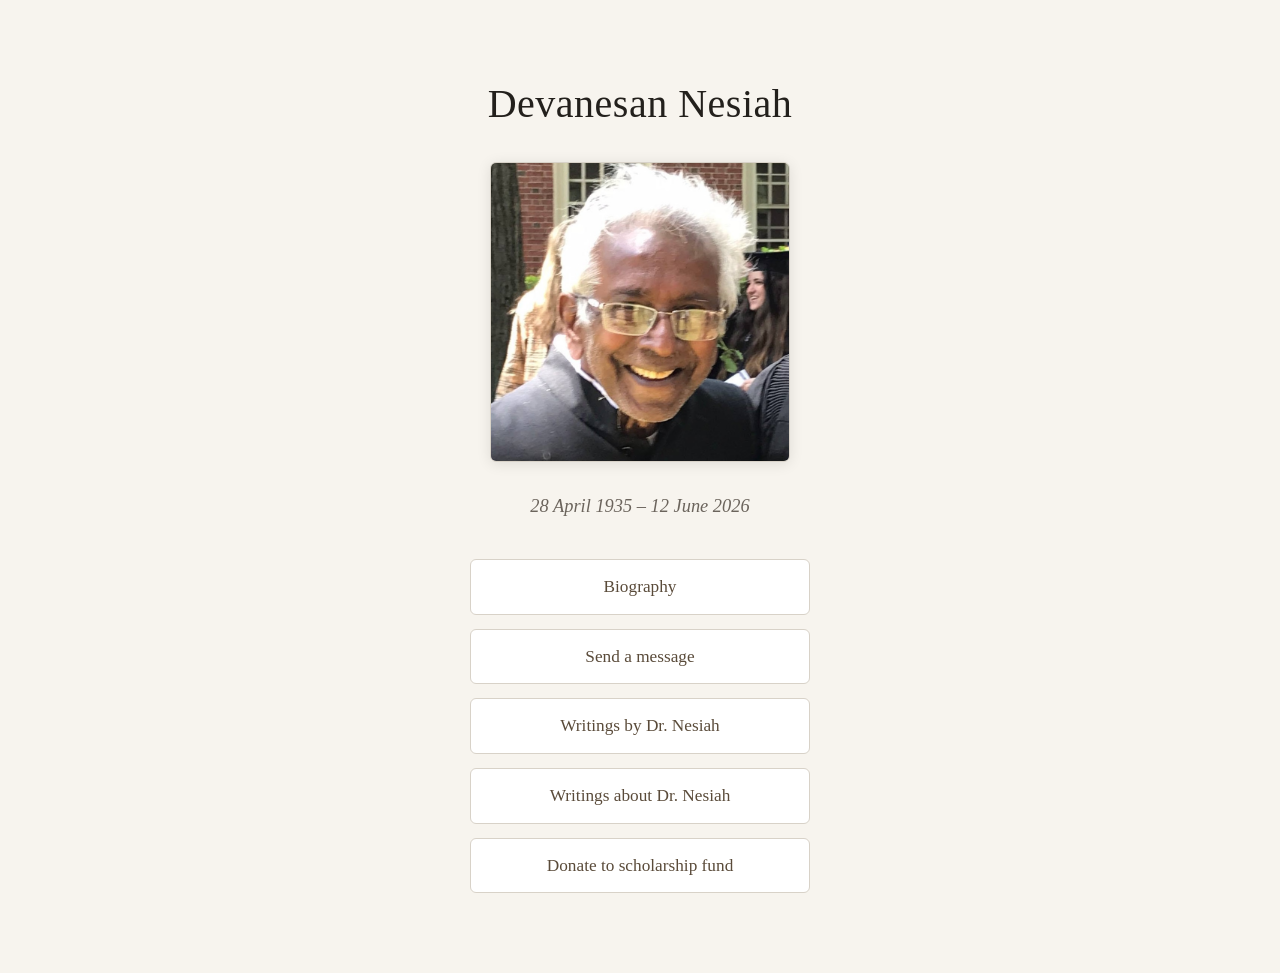
<file: index.html>
<!DOCTYPE html>
<html lang="en"><head>
<meta charset="utf-8"><meta name="viewport" content="width=device-width, initial-scale=1">
<title>Devanesan Nesiah</title>
<link rel="stylesheet" href="css/style.css">
</head><body>
<main class="wrap">

<section class="landing">
  <h1 class="name">Devanesan Nesiah</h1>
  <img class="portrait" src="img/landing.jpg" alt="Devanesan Nesiah">
  <p class="dates">28 April 1935 – 12 June 2026</p>
  <nav class="links">
    <a href="biography.html">Biography</a>
    <a href="send-a-message.html">Send a message</a>
    <a href="writings-by.html">Writings by Dr. Nesiah</a>
    <a href="writings-about.html">Writings about Dr. Nesiah</a>
    <a href="https://gofund.me/a83281072">Donate to scholarship fund</a>
  </nav>
</section>

</main>
</body></html>
</file>
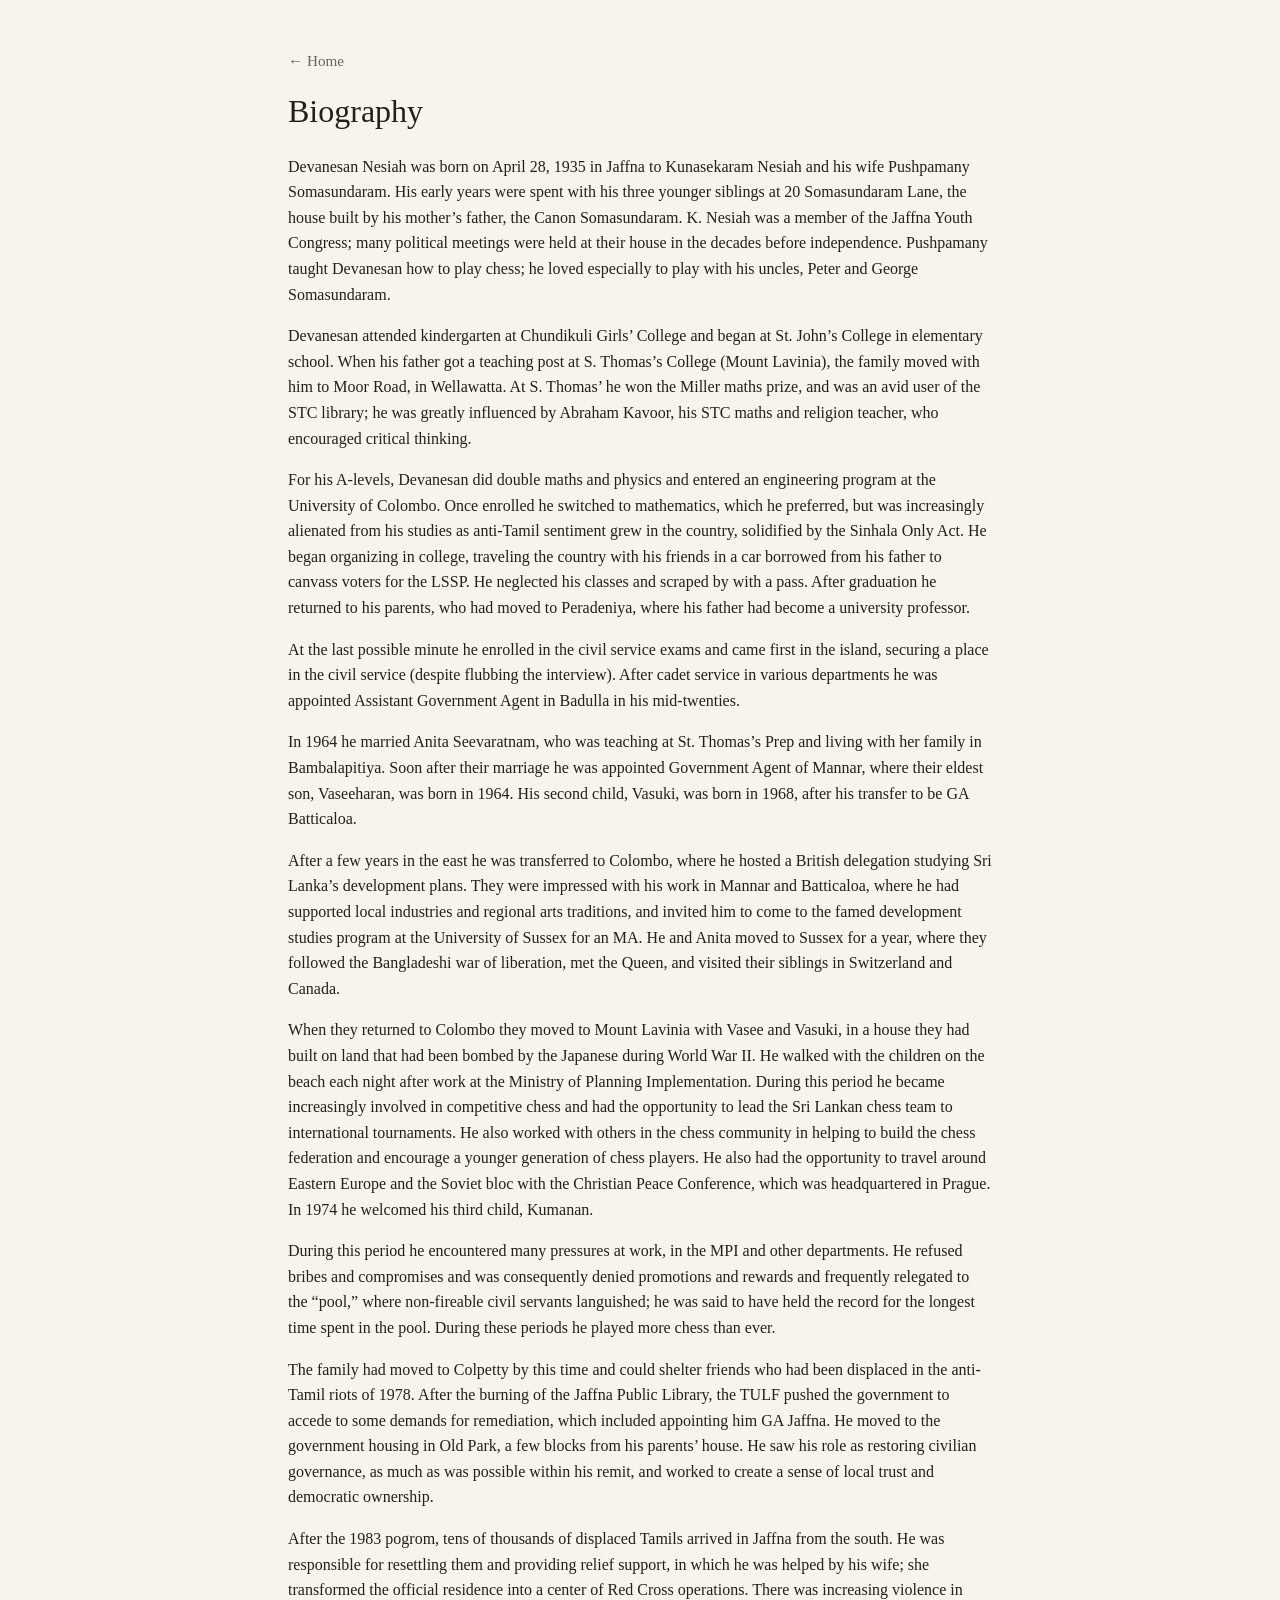
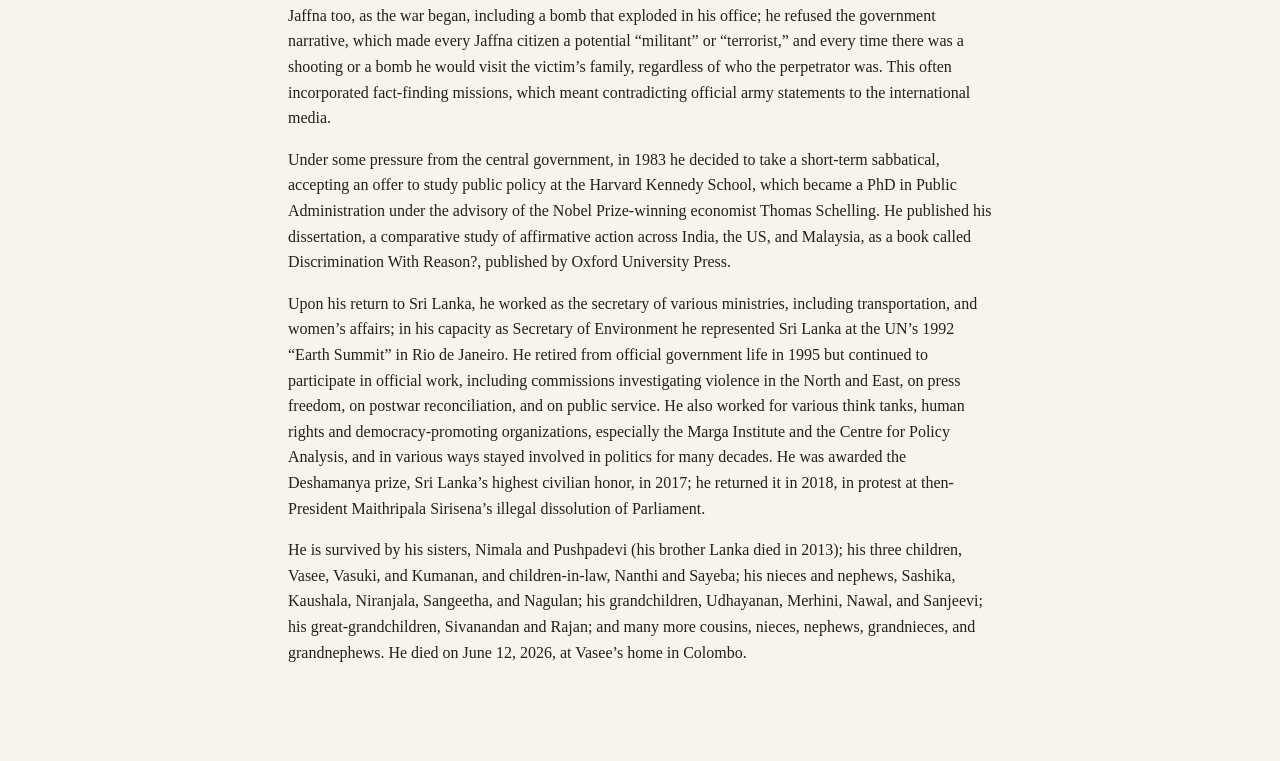
<file: biography.html>
<!DOCTYPE html>
<html lang="en"><head>
<meta charset="utf-8"><meta name="viewport" content="width=device-width, initial-scale=1">
<title>Biography — Devanesan Nesiah</title>
<link rel="stylesheet" href="css/style.css">
</head><body>
<main class="wrap">

<a class="back" href="index.html">&larr; Home</a>
<h1>Biography</h1>
<div class="prose">
  <p>Devanesan Nesiah was born on April 28, 1935 in Jaffna to Kunasekaram Nesiah and his wife Pushpamany Somasundaram. His early years were spent with his three younger siblings at 20 Somasundaram Lane, the house built by his mother’s father, the Canon Somasundaram. K. Nesiah was a member of the Jaffna Youth Congress; many political meetings were held at their house in the decades before independence. Pushpamany taught Devanesan how to play chess; he loved especially to play with his uncles, Peter and George Somasundaram.</p>
  <p>Devanesan attended kindergarten at Chundikuli Girls’ College and began at St. John’s College in elementary school. When his father got a teaching post at S. Thomas’s College (Mount Lavinia), the family moved with him to Moor Road, in Wellawatta. At S. Thomas’ he won the Miller maths prize, and was an avid user of the STC library; he was greatly influenced by Abraham Kavoor, his STC maths and religion teacher, who encouraged critical thinking.</p>
  <p>For his A-levels, Devanesan did double maths and physics and entered an engineering program at the University of Colombo. Once enrolled he switched to mathematics, which he preferred, but was increasingly alienated from his studies as anti-Tamil sentiment grew in the country, solidified by the Sinhala Only Act. He began organizing in college, traveling the country with his friends in a car borrowed from his father to canvass voters for the LSSP. He neglected his classes and scraped by with a pass. After graduation he returned to his parents, who had moved to Peradeniya, where his father had become a university professor.</p>
  <p>At the last possible minute he enrolled in the civil service exams and came first in the island, securing a place in the civil service (despite flubbing the interview). After cadet service in various departments he was appointed Assistant Government Agent in Badulla in his mid-twenties.</p>
  <p>In 1964 he married Anita Seevaratnam, who was teaching at St. Thomas’s Prep and living with her family in Bambalapitiya. Soon after their marriage he was appointed Government Agent of Mannar, where their eldest son, Vaseeharan, was born in 1964. His second child, Vasuki, was born in 1968, after his transfer to be GA Batticaloa.</p>
  <p>After a few years in the east he was transferred to Colombo, where he hosted a British delegation studying Sri Lanka’s development plans. They were impressed with his work in Mannar and Batticaloa, where he had supported local industries and regional arts traditions, and invited him to come to the famed development studies program at the University of Sussex for an MA. He and Anita moved to Sussex for a year, where they followed the Bangladeshi war of liberation, met the Queen, and visited their siblings in Switzerland and Canada.</p>
  <p>When they returned to Colombo they moved to Mount Lavinia with Vasee and Vasuki, in a house they had built on land that had been bombed by the Japanese during World War II. He walked with the children on the beach each night after work at the Ministry of Planning Implementation. During this period he became increasingly involved in competitive chess and had the opportunity to lead the Sri Lankan chess team to international tournaments. He also worked with others in the chess community in helping to build the chess federation and encourage a younger generation of chess players. He also had the opportunity to travel around Eastern Europe and the Soviet bloc with the Christian Peace Conference, which was headquartered in Prague. In 1974 he welcomed his third child, Kumanan.</p>
  <p>During this period he encountered many pressures at work, in the MPI and other departments. He refused bribes and compromises and was consequently denied promotions and rewards and frequently relegated to the “pool,” where non-fireable civil servants languished; he was said to have held the record for the longest time spent in the pool. During these periods he played more chess than ever.</p>
  <p>The family had moved to Colpetty by this time and could shelter friends who had been displaced in the anti-Tamil riots of 1978. After the burning of the Jaffna Public Library, the TULF pushed the government to accede to some demands for remediation, which included appointing him GA Jaffna. He moved to the government housing in Old Park, a few blocks from his parents’ house. He saw his role as restoring civilian governance, as much as was possible within his remit, and worked to create a sense of local trust and democratic ownership.</p>
  <p>After the 1983 pogrom, tens of thousands of displaced Tamils arrived in Jaffna from the south. He was responsible for resettling them and providing relief support, in which he was helped by his wife; she transformed the official residence into a center of Red Cross operations. There was increasing violence in Jaffna too, as the war began, including a bomb that exploded in his office; he refused the government narrative, which made every Jaffna citizen a potential “militant” or “terrorist,” and every time there was a shooting or a bomb he would visit the victim’s family, regardless of who the perpetrator was. This often incorporated fact-finding missions, which meant contradicting official army statements to the international media.</p>
  <p>Under some pressure from the central government, in 1983 he decided to take a short-term sabbatical, accepting an offer to study public policy at the Harvard Kennedy School, which became a PhD in Public Administration under the advisory of the Nobel Prize-winning economist Thomas Schelling. He published his dissertation, a comparative study of affirmative action across India, the US, and Malaysia, as a book called Discrimination With Reason?, published by Oxford University Press.</p>
  <p>Upon his return to Sri Lanka, he worked as the secretary of various ministries, including transportation, and women’s affairs; in his capacity as Secretary of Environment he represented Sri Lanka at the UN’s 1992 “Earth Summit” in Rio de Janeiro. He retired from official government life in 1995 but continued to participate in official work, including commissions investigating violence in the North and East, on press freedom, on postwar reconciliation, and on public service. He also worked for various think tanks, human rights and democracy-promoting organizations, especially the Marga Institute and the Centre for Policy Analysis, and in various ways stayed involved in politics for many decades. He was awarded the Deshamanya prize, Sri Lanka’s highest civilian honor, in 2017; he returned it in 2018, in protest at then-President Maithripala Sirisena’s illegal dissolution of Parliament.</p>
  <p>He is survived by his sisters, Nimala and Pushpadevi (his brother Lanka died in 2013); his three children, Vasee, Vasuki, and Kumanan, and children-in-law, Nanthi and Sayeba; his nieces and nephews, Sashika, Kaushala, Niranjala, Sangeetha, and Nagulan; his grandchildren, Udhayanan, Merhini, Nawal, and Sanjeevi; his great-grandchildren, Sivanandan and Rajan; and many more cousins, nieces, nephews, grandnieces, and grandnephews. He died on June 12, 2026, at Vasee’s home in Colombo.</p>
</div>

</main>
</body></html>
</file>
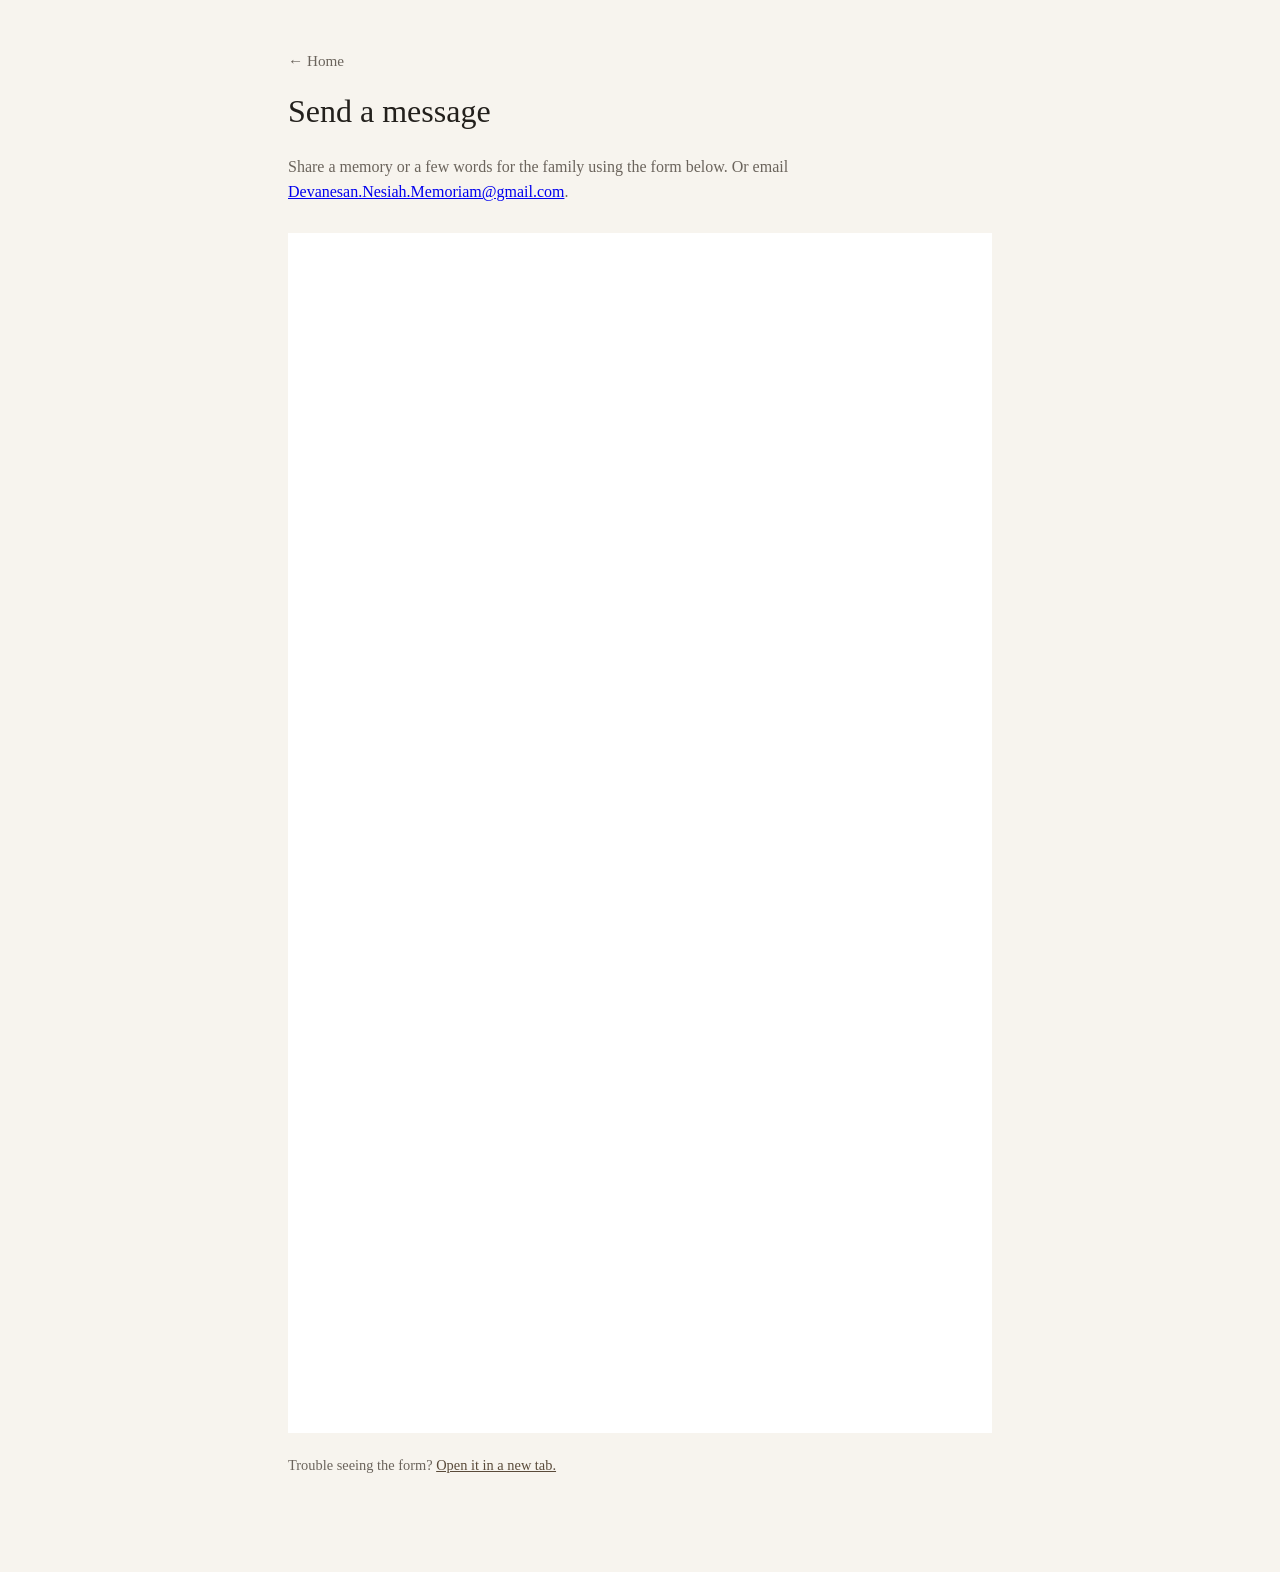
<file: send-a-message.html>
<!DOCTYPE html>
<html lang="en"><head>
<meta charset="utf-8"><meta name="viewport" content="width=device-width, initial-scale=1">
<title>Send a message — Devanesan Nesiah</title>
<link rel="stylesheet" href="css/style.css">
</head><body>
<main class="wrap">

<a class="back" href="index.html">&larr; Home</a>
<h1>Send a message</h1>
<p class="lede">Share a memory or a few words for the family using the form below.
Or email <a href="mailto:Devanesan.Nesiah.Memoriam@gmail.com">Devanesan.Nesiah.Memoriam@gmail.com</a>.</p>
<iframe class="gform" src="https://docs.google.com/forms/d/e/1FAIpQLSfhM4ndewJVduwkMGODq9aMe7LD4Hb-UPKYTlF3kF-4Ue-qRA/viewform?embedded=true" frameborder="0" marginheight="0" marginwidth="0">Loading…</iframe>
<p class="formfallback">Trouble seeing the form? <a href="https://docs.google.com/forms/d/e/1FAIpQLSfhM4ndewJVduwkMGODq9aMe7LD4Hb-UPKYTlF3kF-4Ue-qRA/viewform" target="_blank" rel="noopener">Open it in a new tab.</a></p>

</main>
</body></html>
</file>
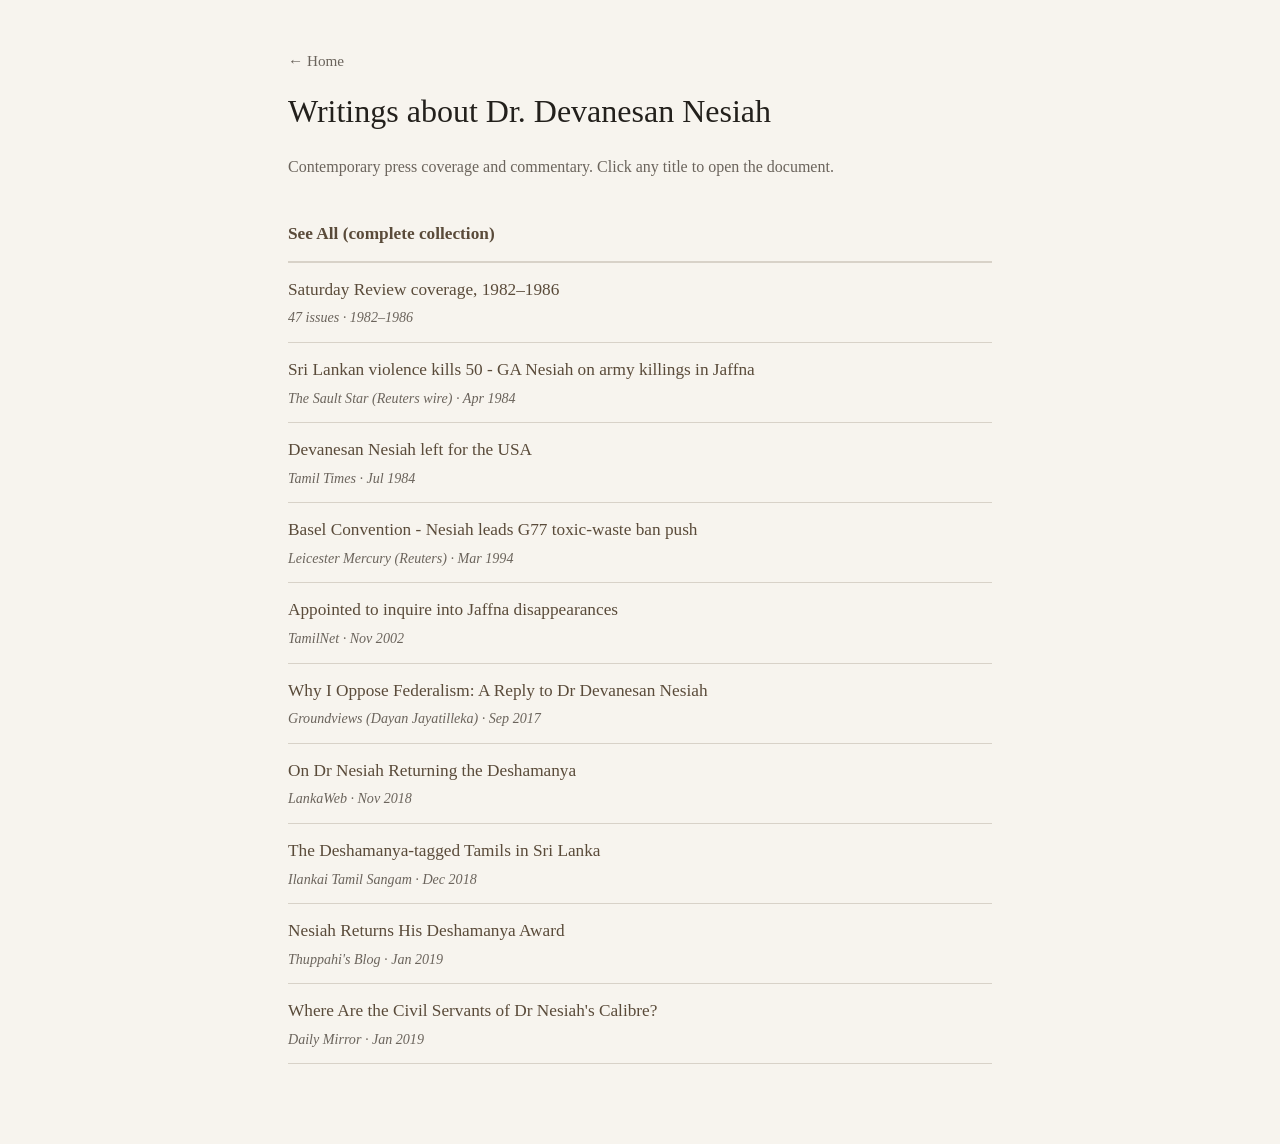
<file: writings-about.html>
<!DOCTYPE html>
<html lang="en"><head>
<meta charset="utf-8"><meta name="viewport" content="width=device-width, initial-scale=1">
<title>Writings about Devanesan Nesiah</title>
<link rel="stylesheet" href="css/style.css">
</head><body>
<main class="wrap">

<a class="back" href="index.html">&larr; Home</a>
<h1>Writings about Dr. Devanesan Nesiah</h1>
<p class="lede">Contemporary press coverage and commentary. Click any title to open the document.</p>
<ul class="toc">
<li class="see-all"><a href="https://drive.google.com/file/d/1KClyHffXgWIZadqbV-NItuYl-95Ct_j9/view" target="_blank" rel="noopener">See All (complete collection)</a></li>
<li><a href="https://drive.google.com/file/d/12SB2xP770H4Egaw3J0D3uXSdEtAA3A5k/view" target="_blank" rel="noopener">Saturday Review coverage, 1982–1986</a><span class="sub">47 issues · 1982–1986</span></li>
<li><a href="pdfs/about/1984.04-sri-lankan-violence-kills-50-ga-nesiah-on-army-killings-in-jaffna.pdf" target="_blank" rel="noopener">Sri Lankan violence kills 50 - GA Nesiah on army killings in Jaffna</a><span class="sub">The Sault Star (Reuters wire) · Apr 1984</span></li>
<li><a href="pdfs/about/1984.07-devanesan-nesiah-left-for-the-usa.pdf" target="_blank" rel="noopener">Devanesan Nesiah left for the USA</a><span class="sub">Tamil Times · Jul 1984</span></li>
<li><a href="pdfs/about/1994.03-basel-convention-nesiah-leads-g77-toxic-waste-ban-push.pdf" target="_blank" rel="noopener">Basel Convention - Nesiah leads G77 toxic-waste ban push</a><span class="sub">Leicester Mercury (Reuters) · Mar 1994</span></li>
<li><a href="pdfs/about/2002.11-appointed-to-inquire-into-jaffna-disappearances.pdf" target="_blank" rel="noopener">Appointed to inquire into Jaffna disappearances</a><span class="sub">TamilNet · Nov 2002</span></li>
<li><a href="pdfs/about/2017.09-why-i-oppose-federalism-a-reply-to-dr-devanesan-nesiah.pdf" target="_blank" rel="noopener">Why I Oppose Federalism: A Reply to Dr Devanesan Nesiah</a><span class="sub">Groundviews (Dayan Jayatilleka) · Sep 2017</span></li>
<li><a href="pdfs/about/2018.11-on-dr-nesiah-returning-the-deshamanya.pdf" target="_blank" rel="noopener">On Dr Nesiah Returning the Deshamanya</a><span class="sub">LankaWeb · Nov 2018</span></li>
<li><a href="pdfs/about/2018.12-the-deshamanya-tagged-tamils-in-sri-lanka.pdf" target="_blank" rel="noopener">The Deshamanya-tagged Tamils in Sri Lanka</a><span class="sub">Ilankai Tamil Sangam · Dec 2018</span></li>
<li><a href="pdfs/about/2019.01-nesiah-returns-his-deshamanya-award.pdf" target="_blank" rel="noopener">Nesiah Returns His Deshamanya Award</a><span class="sub">Thuppahi's Blog · Jan 2019</span></li>
<li><a href="pdfs/about/2019.01-where-are-the-civil-servants-of-dr-nesiah-s-calibre.pdf" target="_blank" rel="noopener">Where Are the Civil Servants of Dr Nesiah's Calibre?</a><span class="sub">Daily Mirror · Jan 2019</span></li>
</ul>

</main>
</body></html>
</file>
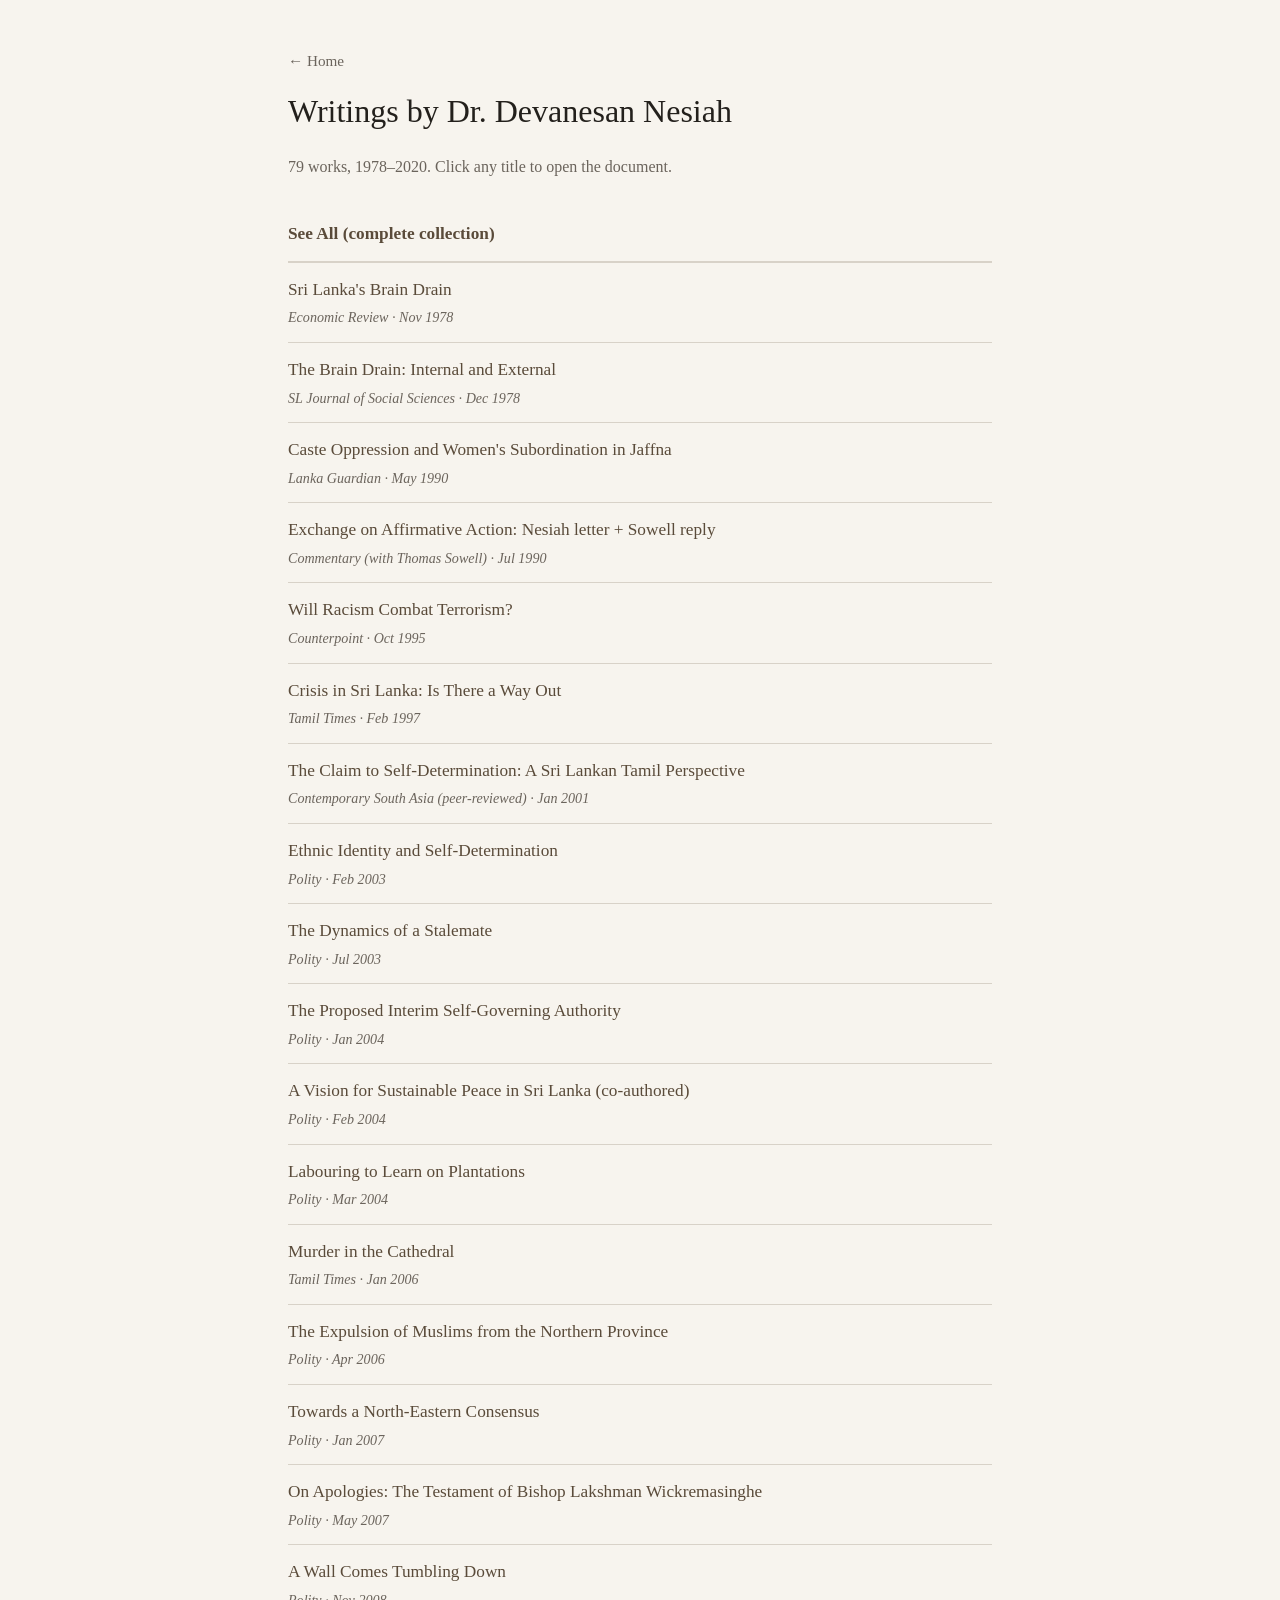
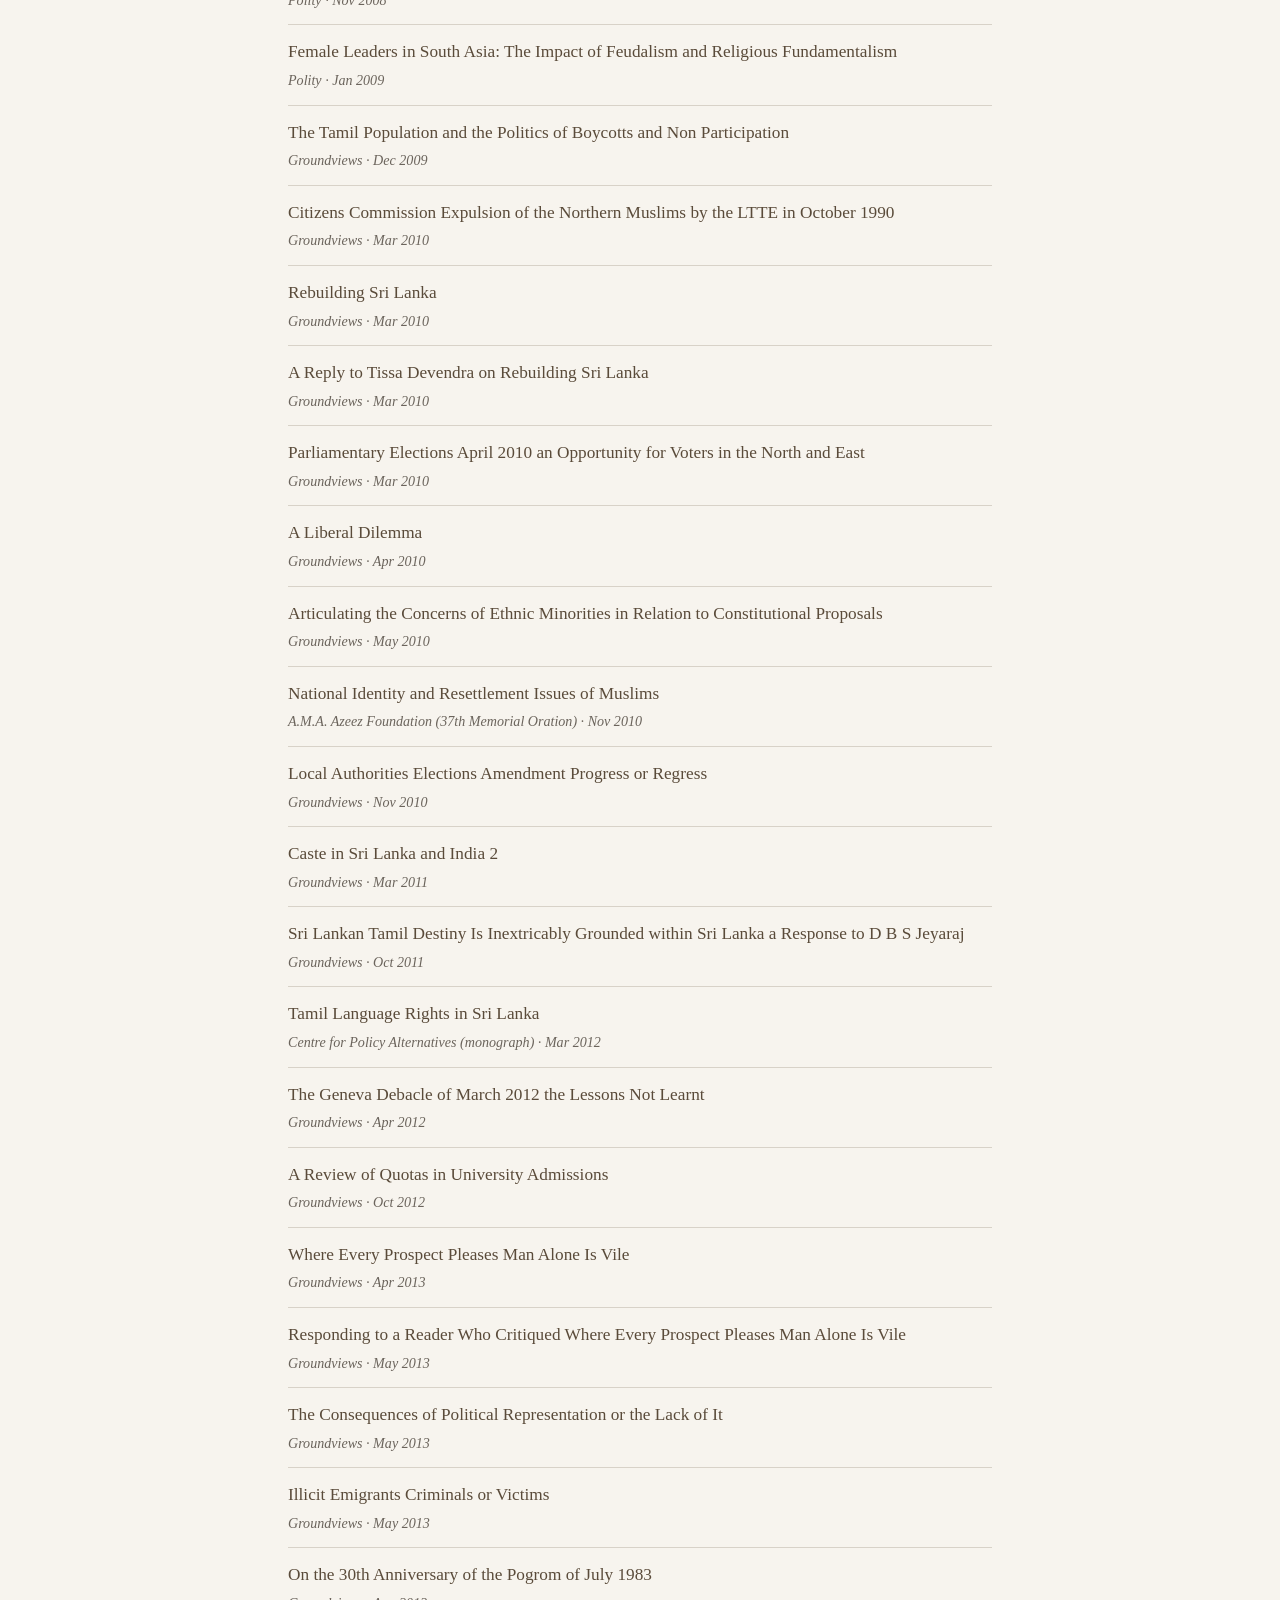
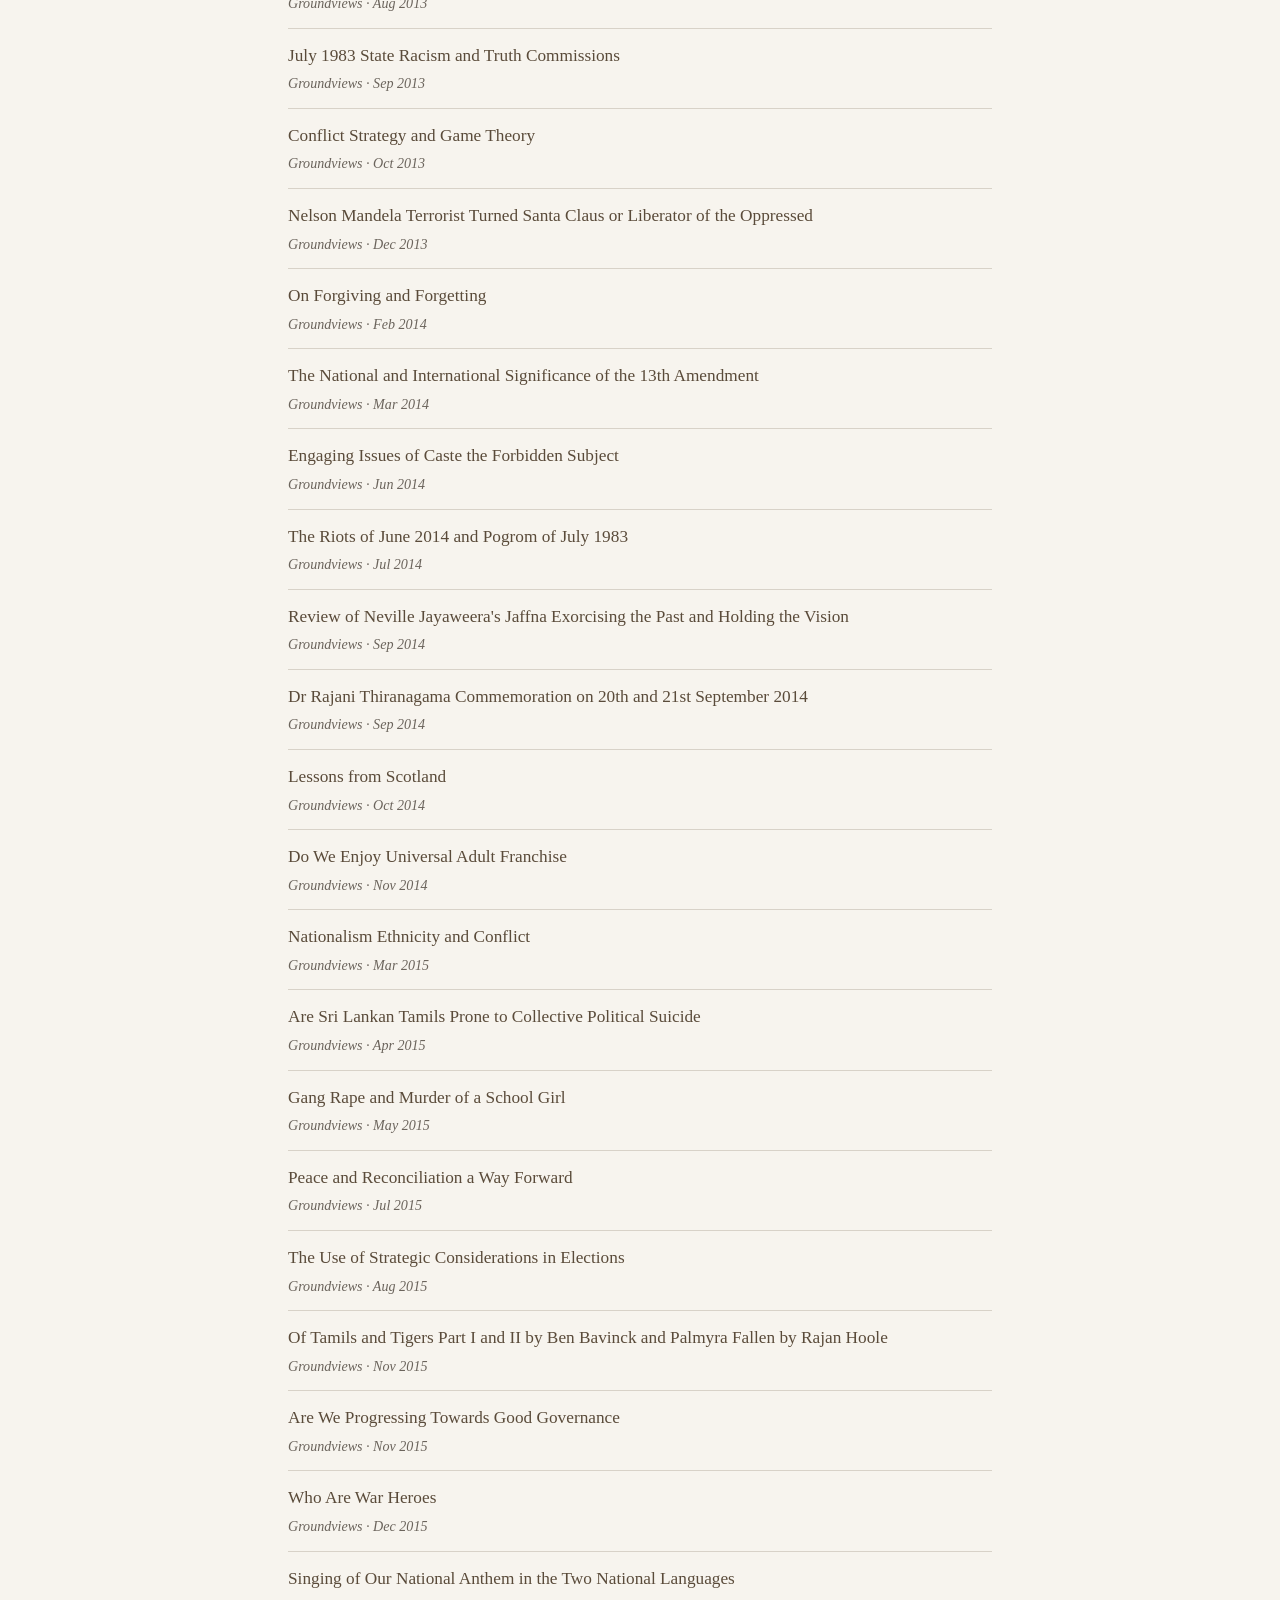
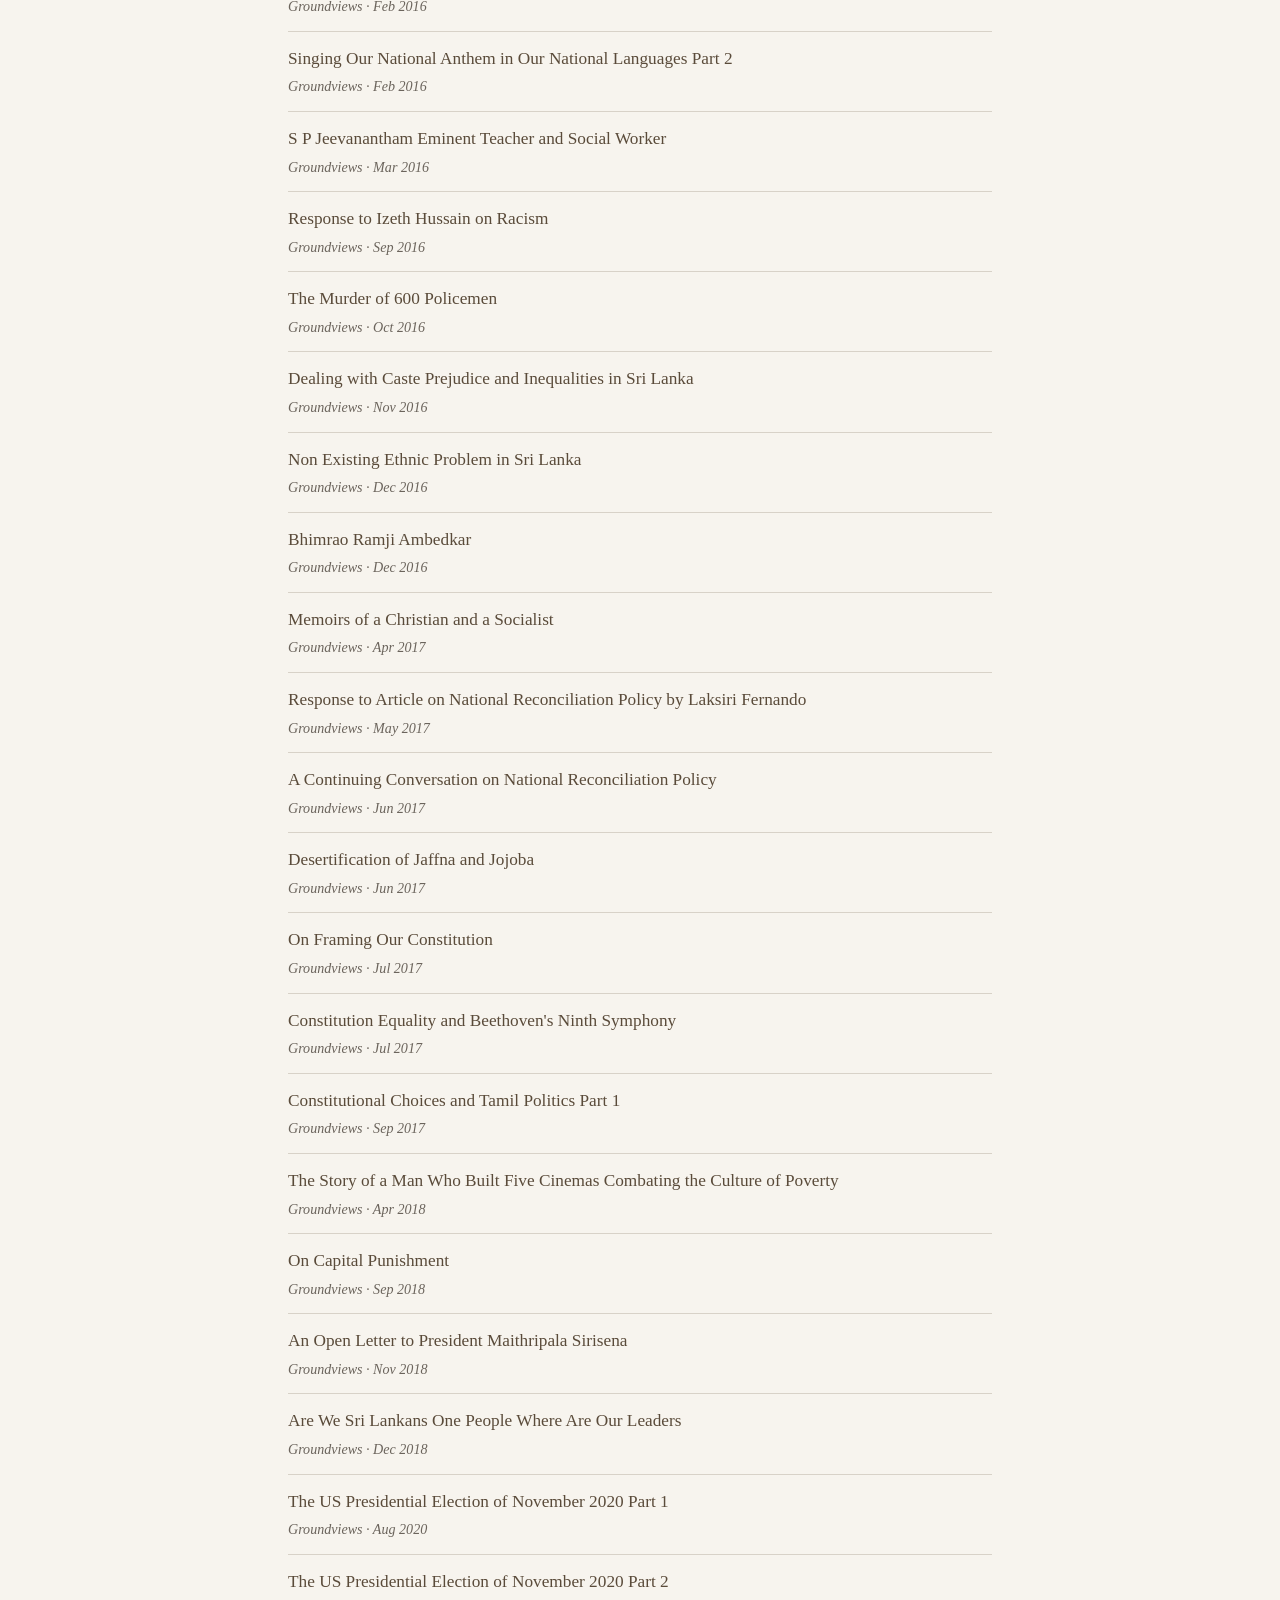
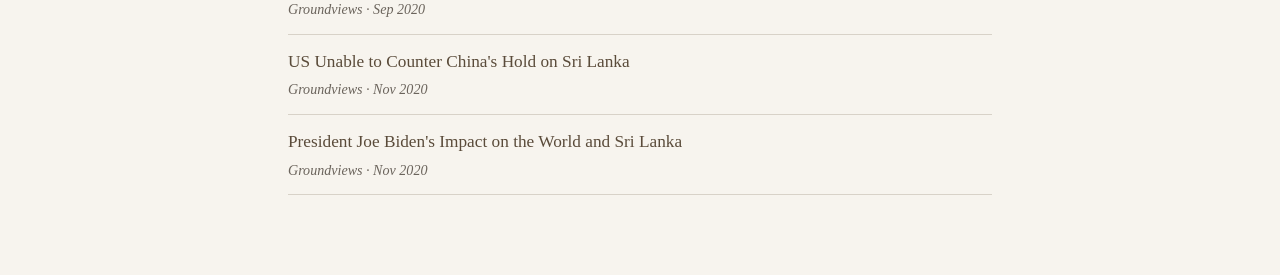
<file: writings-by.html>
<!DOCTYPE html>
<html lang="en"><head>
<meta charset="utf-8"><meta name="viewport" content="width=device-width, initial-scale=1">
<title>Writings by Devanesan Nesiah</title>
<link rel="stylesheet" href="css/style.css">
</head><body>
<main class="wrap">

<a class="back" href="index.html">&larr; Home</a>
<h1>Writings by Dr. Devanesan Nesiah</h1>
<p class="lede">79 works, 1978–2020. Click any title to open the document.</p>
<ul class="toc">
<li class="see-all"><a href="https://drive.google.com/file/d/1sbEz5NzYx5xPb3Ps5rPO6AhHSnZ8ruoc/view" target="_blank" rel="noopener">See All (complete collection)</a></li>
<li><a href="pdfs/by/1978.11-sri-lanka-s-brain-drain.pdf" target="_blank" rel="noopener">Sri Lanka's Brain Drain</a><span class="sub">Economic Review · Nov 1978</span></li>
<li><a href="pdfs/by/1978.12-the-brain-drain-internal-and-external.pdf" target="_blank" rel="noopener">The Brain Drain: Internal and External</a><span class="sub">SL Journal of Social Sciences · Dec 1978</span></li>
<li><a href="pdfs/by/1990.05-caste-oppression-and-women-s-subordination-in-jaffna.pdf" target="_blank" rel="noopener">Caste Oppression and Women's Subordination in Jaffna</a><span class="sub">Lanka Guardian · May 1990</span></li>
<li><a href="pdfs/by/1990.07-exchange-on-affirmative-action-nesiah-letter-sowell-reply.pdf" target="_blank" rel="noopener">Exchange on Affirmative Action: Nesiah letter + Sowell reply</a><span class="sub">Commentary (with Thomas Sowell) · Jul 1990</span></li>
<li><a href="pdfs/by/1995.10-will-racism-combat-terrorism.pdf" target="_blank" rel="noopener">Will Racism Combat Terrorism?</a><span class="sub">Counterpoint · Oct 1995</span></li>
<li><a href="pdfs/by/1997.02-crisis-in-sri-lanka-is-there-a-way-out.pdf" target="_blank" rel="noopener">Crisis in Sri Lanka: Is There a Way Out</a><span class="sub">Tamil Times · Feb 1997</span></li>
<li><a href="pdfs/by/2001.01-the-claim-to-self-determination-a-sri-lankan-tamil-perspective.pdf" target="_blank" rel="noopener">The Claim to Self-Determination: A Sri Lankan Tamil Perspective</a><span class="sub">Contemporary South Asia (peer-reviewed) · Jan 2001</span></li>
<li><a href="pdfs/by/2003.02-ethnic-identity-and-self-determination.pdf" target="_blank" rel="noopener">Ethnic Identity and Self-Determination</a><span class="sub">Polity · Feb 2003</span></li>
<li><a href="pdfs/by/2003.07-the-dynamics-of-a-stalemate.pdf" target="_blank" rel="noopener">The Dynamics of a Stalemate</a><span class="sub">Polity · Jul 2003</span></li>
<li><a href="pdfs/by/2004.01-the-proposed-interim-self-governing-authority.pdf" target="_blank" rel="noopener">The Proposed Interim Self-Governing Authority</a><span class="sub">Polity · Jan 2004</span></li>
<li><a href="pdfs/by/2004.02-a-vision-for-sustainable-peace-in-sri-lanka-co-authored.pdf" target="_blank" rel="noopener">A Vision for Sustainable Peace in Sri Lanka (co-authored)</a><span class="sub">Polity · Feb 2004</span></li>
<li><a href="pdfs/by/2004.03-labouring-to-learn-on-plantations.pdf" target="_blank" rel="noopener">Labouring to Learn on Plantations</a><span class="sub">Polity · Mar 2004</span></li>
<li><a href="pdfs/by/2006.01-murder-in-the-cathedral.pdf" target="_blank" rel="noopener">Murder in the Cathedral</a><span class="sub">Tamil Times · Jan 2006</span></li>
<li><a href="pdfs/by/2006.04-the-expulsion-of-muslims-from-the-northern-province.pdf" target="_blank" rel="noopener">The Expulsion of Muslims from the Northern Province</a><span class="sub">Polity · Apr 2006</span></li>
<li><a href="pdfs/by/2007.01-towards-a-north-eastern-consensus.pdf" target="_blank" rel="noopener">Towards a North-Eastern Consensus</a><span class="sub">Polity · Jan 2007</span></li>
<li><a href="pdfs/by/2007.05-on-apologies-the-testament-of-bishop-lakshman-wickremasinghe.pdf" target="_blank" rel="noopener">On Apologies: The Testament of Bishop Lakshman Wickremasinghe</a><span class="sub">Polity · May 2007</span></li>
<li><a href="pdfs/by/2008.11-a-wall-comes-tumbling-down.pdf" target="_blank" rel="noopener">A Wall Comes Tumbling Down</a><span class="sub">Polity · Nov 2008</span></li>
<li><a href="pdfs/by/2009.01-female-leaders-in-south-asia-the-impact-of-feudalism-and-religious-fun.pdf" target="_blank" rel="noopener">Female Leaders in South Asia: The Impact of Feudalism and Religious Fundamentalism</a><span class="sub">Polity · Jan 2009</span></li>
<li><a href="pdfs/by/2009.12-the-tamil-population-and-the-politics-of-boycotts-and-non-participatio.pdf" target="_blank" rel="noopener">The Tamil Population and the Politics of Boycotts and Non Participation</a><span class="sub">Groundviews · Dec 2009</span></li>
<li><a href="pdfs/by/2010.03-citizens-commission-expulsion-of-the-northern-muslims-by-the-ltte-in-o.pdf" target="_blank" rel="noopener">Citizens Commission Expulsion of the Northern Muslims by the LTTE in October 1990</a><span class="sub">Groundviews · Mar 2010</span></li>
<li><a href="pdfs/by/2010.03-rebuilding-sri-lanka.pdf" target="_blank" rel="noopener">Rebuilding Sri Lanka</a><span class="sub">Groundviews · Mar 2010</span></li>
<li><a href="pdfs/by/2010.03-a-reply-to-tissa-devendra-on-rebuilding-sri-lanka.pdf" target="_blank" rel="noopener">A Reply to Tissa Devendra on Rebuilding Sri Lanka</a><span class="sub">Groundviews · Mar 2010</span></li>
<li><a href="pdfs/by/2010.03-parliamentary-elections-april-2010-an-opportunity-for-voters-in-the-no.pdf" target="_blank" rel="noopener">Parliamentary Elections April 2010 an Opportunity for Voters in the North and East</a><span class="sub">Groundviews · Mar 2010</span></li>
<li><a href="pdfs/by/2010.04-a-liberal-dilemma.pdf" target="_blank" rel="noopener">A Liberal Dilemma</a><span class="sub">Groundviews · Apr 2010</span></li>
<li><a href="pdfs/by/2010.05-articulating-the-concerns-of-ethnic-minorities-in-relation-to-constitu.pdf" target="_blank" rel="noopener">Articulating the Concerns of Ethnic Minorities in Relation to Constitutional Proposals</a><span class="sub">Groundviews · May 2010</span></li>
<li><a href="pdfs/by/2010.11-national-identity-and-resettlement-issues-of-muslims.pdf" target="_blank" rel="noopener">National Identity and Resettlement Issues of Muslims</a><span class="sub">A.M.A. Azeez Foundation (37th Memorial Oration) · Nov 2010</span></li>
<li><a href="pdfs/by/2010.11-local-authorities-elections-amendment-progress-or-regress.pdf" target="_blank" rel="noopener">Local Authorities Elections Amendment Progress or Regress</a><span class="sub">Groundviews · Nov 2010</span></li>
<li><a href="pdfs/by/2011.03-caste-in-sri-lanka-and-india-2.pdf" target="_blank" rel="noopener">Caste in Sri Lanka and India 2</a><span class="sub">Groundviews · Mar 2011</span></li>
<li><a href="pdfs/by/2011.10-sri-lankan-tamil-destiny-is-inextricably-grounded-within-sri-lanka-a-r.pdf" target="_blank" rel="noopener">Sri Lankan Tamil Destiny Is Inextricably Grounded within Sri Lanka a Response to D B S Jeyaraj</a><span class="sub">Groundviews · Oct 2011</span></li>
<li><a href="pdfs/by/2012.03-tamil-language-rights-in-sri-lanka.pdf" target="_blank" rel="noopener">Tamil Language Rights in Sri Lanka</a><span class="sub">Centre for Policy Alternatives (monograph) · Mar 2012</span></li>
<li><a href="pdfs/by/2012.04-the-geneva-debacle-of-march-2012-the-lessons-not-learnt.pdf" target="_blank" rel="noopener">The Geneva Debacle of March 2012 the Lessons Not Learnt</a><span class="sub">Groundviews · Apr 2012</span></li>
<li><a href="pdfs/by/2012.10-a-review-of-quotas-in-university-admissions.pdf" target="_blank" rel="noopener">A Review of Quotas in University Admissions</a><span class="sub">Groundviews · Oct 2012</span></li>
<li><a href="pdfs/by/2013.04-where-every-prospect-pleases-man-alone-is-vile.pdf" target="_blank" rel="noopener">Where Every Prospect Pleases Man Alone Is Vile</a><span class="sub">Groundviews · Apr 2013</span></li>
<li><a href="pdfs/by/2013.05-responding-to-a-reader-who-critiqued-where-every-prospect-pleases-man-.pdf" target="_blank" rel="noopener">Responding to a Reader Who Critiqued Where Every Prospect Pleases Man Alone Is Vile</a><span class="sub">Groundviews · May 2013</span></li>
<li><a href="pdfs/by/2013.05-the-consequences-of-political-representation-or-the-lack-of-it.pdf" target="_blank" rel="noopener">The Consequences of Political Representation or the Lack of It</a><span class="sub">Groundviews · May 2013</span></li>
<li><a href="pdfs/by/2013.05-illicit-emigrants-criminals-or-victims.pdf" target="_blank" rel="noopener">Illicit Emigrants Criminals or Victims</a><span class="sub">Groundviews · May 2013</span></li>
<li><a href="pdfs/by/2013.08-on-the-30th-anniversary-of-the-pogrom-of-july-1983.pdf" target="_blank" rel="noopener">On the 30th Anniversary of the Pogrom of July 1983</a><span class="sub">Groundviews · Aug 2013</span></li>
<li><a href="pdfs/by/2013.09-july-1983-state-racism-and-truth-commissions.pdf" target="_blank" rel="noopener">July 1983 State Racism and Truth Commissions</a><span class="sub">Groundviews · Sep 2013</span></li>
<li><a href="pdfs/by/2013.10-conflict-strategy-and-game-theory.pdf" target="_blank" rel="noopener">Conflict Strategy and Game Theory</a><span class="sub">Groundviews · Oct 2013</span></li>
<li><a href="pdfs/by/2013.12-nelson-mandela-terrorist-turned-santa-claus-or-liberator-of-the-oppres.pdf" target="_blank" rel="noopener">Nelson Mandela Terrorist Turned Santa Claus or Liberator of the Oppressed</a><span class="sub">Groundviews · Dec 2013</span></li>
<li><a href="pdfs/by/2014.02-on-forgiving-and-forgetting.pdf" target="_blank" rel="noopener">On Forgiving and Forgetting</a><span class="sub">Groundviews · Feb 2014</span></li>
<li><a href="pdfs/by/2014.03-the-national-and-international-significance-of-the-13th-amendment.pdf" target="_blank" rel="noopener">The National and International Significance of the 13th Amendment</a><span class="sub">Groundviews · Mar 2014</span></li>
<li><a href="pdfs/by/2014.06-engaging-issues-of-caste-the-forbidden-subject.pdf" target="_blank" rel="noopener">Engaging Issues of Caste the Forbidden Subject</a><span class="sub">Groundviews · Jun 2014</span></li>
<li><a href="pdfs/by/2014.07-the-riots-of-june-2014-and-pogrom-of-july-1983.pdf" target="_blank" rel="noopener">The Riots of June 2014 and Pogrom of July 1983</a><span class="sub">Groundviews · Jul 2014</span></li>
<li><a href="pdfs/by/2014.09-review-of-neville-jayaweera-s-jaffna-exorcising-the-past-and-holding-t.pdf" target="_blank" rel="noopener">Review of Neville Jayaweera's Jaffna Exorcising the Past and Holding the Vision</a><span class="sub">Groundviews · Sep 2014</span></li>
<li><a href="pdfs/by/2014.09-dr-rajani-thiranagama-commemoration-on-20th-and-21st-september-2014.pdf" target="_blank" rel="noopener">Dr Rajani Thiranagama Commemoration on 20th and 21st September 2014</a><span class="sub">Groundviews · Sep 2014</span></li>
<li><a href="pdfs/by/2014.10-lessons-from-scotland.pdf" target="_blank" rel="noopener">Lessons from Scotland</a><span class="sub">Groundviews · Oct 2014</span></li>
<li><a href="pdfs/by/2014.11-do-we-enjoy-universal-adult-franchise.pdf" target="_blank" rel="noopener">Do We Enjoy Universal Adult Franchise</a><span class="sub">Groundviews · Nov 2014</span></li>
<li><a href="pdfs/by/2015.03-nationalism-ethnicity-and-conflict.pdf" target="_blank" rel="noopener">Nationalism Ethnicity and Conflict</a><span class="sub">Groundviews · Mar 2015</span></li>
<li><a href="pdfs/by/2015.04-are-sri-lankan-tamils-prone-to-collective-political-suicide.pdf" target="_blank" rel="noopener">Are Sri Lankan Tamils Prone to Collective Political Suicide</a><span class="sub">Groundviews · Apr 2015</span></li>
<li><a href="pdfs/by/2015.05-gang-rape-and-murder-of-a-school-girl.pdf" target="_blank" rel="noopener">Gang Rape and Murder of a School Girl</a><span class="sub">Groundviews · May 2015</span></li>
<li><a href="pdfs/by/2015.07-peace-and-reconciliation-a-way-forward.pdf" target="_blank" rel="noopener">Peace and Reconciliation a Way Forward</a><span class="sub">Groundviews · Jul 2015</span></li>
<li><a href="pdfs/by/2015.08-the-use-of-strategic-considerations-in-elections.pdf" target="_blank" rel="noopener">The Use of Strategic Considerations in Elections</a><span class="sub">Groundviews · Aug 2015</span></li>
<li><a href="pdfs/by/2015.11-of-tamils-and-tigers-part-i-and-ii-by-ben-bavinck-and-palmyra-fallen-b.pdf" target="_blank" rel="noopener">Of Tamils and Tigers Part I and II by Ben Bavinck and Palmyra Fallen by Rajan Hoole</a><span class="sub">Groundviews · Nov 2015</span></li>
<li><a href="pdfs/by/2015.11-are-we-progressing-towards-good-governance.pdf" target="_blank" rel="noopener">Are We Progressing Towards Good Governance</a><span class="sub">Groundviews · Nov 2015</span></li>
<li><a href="pdfs/by/2015.12-who-are-war-heroes.pdf" target="_blank" rel="noopener">Who Are War Heroes</a><span class="sub">Groundviews · Dec 2015</span></li>
<li><a href="pdfs/by/2016.02-singing-of-our-national-anthem-in-the-two-national-languages.pdf" target="_blank" rel="noopener">Singing of Our National Anthem in the Two National Languages</a><span class="sub">Groundviews · Feb 2016</span></li>
<li><a href="pdfs/by/2016.02-singing-our-national-anthem-in-our-national-languages-part-2.pdf" target="_blank" rel="noopener">Singing Our National Anthem in Our National Languages Part 2</a><span class="sub">Groundviews · Feb 2016</span></li>
<li><a href="pdfs/by/2016.03-s-p-jeevanantham-eminent-teacher-and-social-worker.pdf" target="_blank" rel="noopener">S P Jeevanantham Eminent Teacher and Social Worker</a><span class="sub">Groundviews · Mar 2016</span></li>
<li><a href="pdfs/by/2016.09-response-to-izeth-hussain-on-racism.pdf" target="_blank" rel="noopener">Response to Izeth Hussain on Racism</a><span class="sub">Groundviews · Sep 2016</span></li>
<li><a href="pdfs/by/2016.10-the-murder-of-600-policemen.pdf" target="_blank" rel="noopener">The Murder of 600 Policemen</a><span class="sub">Groundviews · Oct 2016</span></li>
<li><a href="pdfs/by/2016.11-dealing-with-caste-prejudice-and-inequalities-in-sri-lanka.pdf" target="_blank" rel="noopener">Dealing with Caste Prejudice and Inequalities in Sri Lanka</a><span class="sub">Groundviews · Nov 2016</span></li>
<li><a href="pdfs/by/2016.12-non-existing-ethnic-problem-in-sri-lanka.pdf" target="_blank" rel="noopener">Non Existing Ethnic Problem in Sri Lanka</a><span class="sub">Groundviews · Dec 2016</span></li>
<li><a href="pdfs/by/2016.12-bhimrao-ramji-ambedkar.pdf" target="_blank" rel="noopener">Bhimrao Ramji Ambedkar</a><span class="sub">Groundviews · Dec 2016</span></li>
<li><a href="pdfs/by/2017.04-memoirs-of-a-christian-and-a-socialist.pdf" target="_blank" rel="noopener">Memoirs of a Christian and a Socialist</a><span class="sub">Groundviews · Apr 2017</span></li>
<li><a href="pdfs/by/2017.05-response-to-article-on-national-reconciliation-policy-by-laksiri-ferna.pdf" target="_blank" rel="noopener">Response to Article on National Reconciliation Policy by Laksiri Fernando</a><span class="sub">Groundviews · May 2017</span></li>
<li><a href="pdfs/by/2017.06-a-continuing-conversation-on-national-reconciliation-policy.pdf" target="_blank" rel="noopener">A Continuing Conversation on National Reconciliation Policy</a><span class="sub">Groundviews · Jun 2017</span></li>
<li><a href="pdfs/by/2017.06-desertification-of-jaffna-and-jojoba.pdf" target="_blank" rel="noopener">Desertification of Jaffna and Jojoba</a><span class="sub">Groundviews · Jun 2017</span></li>
<li><a href="pdfs/by/2017.07-on-framing-our-constitution.pdf" target="_blank" rel="noopener">On Framing Our Constitution</a><span class="sub">Groundviews · Jul 2017</span></li>
<li><a href="pdfs/by/2017.07-constitution-equality-and-beethoven-s-ninth-symphony.pdf" target="_blank" rel="noopener">Constitution Equality and Beethoven's Ninth Symphony</a><span class="sub">Groundviews · Jul 2017</span></li>
<li><a href="pdfs/by/2017.09-constitutional-choices-and-tamil-politics-part-1.pdf" target="_blank" rel="noopener">Constitutional Choices and Tamil Politics Part 1</a><span class="sub">Groundviews · Sep 2017</span></li>
<li><a href="pdfs/by/2018.04-the-story-of-a-man-who-built-five-cinemas-combating-the-culture-of-pov.pdf" target="_blank" rel="noopener">The Story of a Man Who Built Five Cinemas Combating the Culture of Poverty</a><span class="sub">Groundviews · Apr 2018</span></li>
<li><a href="pdfs/by/2018.09-on-capital-punishment.pdf" target="_blank" rel="noopener">On Capital Punishment</a><span class="sub">Groundviews · Sep 2018</span></li>
<li><a href="pdfs/by/2018.11-an-open-letter-to-president-maithripala-sirisena.pdf" target="_blank" rel="noopener">An Open Letter to President Maithripala Sirisena</a><span class="sub">Groundviews · Nov 2018</span></li>
<li><a href="pdfs/by/2018.12-are-we-sri-lankans-one-people-where-are-our-leaders.pdf" target="_blank" rel="noopener">Are We Sri Lankans One People Where Are Our Leaders</a><span class="sub">Groundviews · Dec 2018</span></li>
<li><a href="pdfs/by/2020.08-the-us-presidential-election-of-november-2020-part-1.pdf" target="_blank" rel="noopener">The US Presidential Election of November 2020 Part 1</a><span class="sub">Groundviews · Aug 2020</span></li>
<li><a href="pdfs/by/2020.09-the-us-presidential-election-of-november-2020-part-2.pdf" target="_blank" rel="noopener">The US Presidential Election of November 2020 Part 2</a><span class="sub">Groundviews · Sep 2020</span></li>
<li><a href="pdfs/by/2020.11-us-unable-to-counter-china-s-hold-on-sri-lanka.pdf" target="_blank" rel="noopener">US Unable to Counter China's Hold on Sri Lanka</a><span class="sub">Groundviews · Nov 2020</span></li>
<li><a href="pdfs/by/2020.11-president-joe-biden-s-impact-on-the-world-and-sri-lanka.pdf" target="_blank" rel="noopener">President Joe Biden's Impact on the World and Sri Lanka</a><span class="sub">Groundviews · Nov 2020</span></li>
</ul>

</main>
</body></html>
</file>
<file: css/style.css>
:root{ --ink:#23201c; --soft:#6b645c; --rule:#d8d2c8; --bg:#f7f4ee; --link:#5a4b3a; }
*{ box-sizing:border-box; }
body{ margin:0; background:var(--bg); color:var(--ink);
  font-family:Georgia,'Times New Roman',serif; line-height:1.6; }
.wrap{ max-width:760px; margin:0 auto; padding:48px 28px 80px; }

/* landing */
.landing{ text-align:center; padding-top:24px; }
.name{ font-size:2.5rem; font-weight:normal; letter-spacing:.5px; margin:0 0 26px; }
.portrait{ width:300px; height:300px; object-fit:cover; border-radius:6px;
  border:1px solid var(--rule); box-shadow:0 2px 14px rgba(0,0,0,.10); }
.dates{ font-size:1.15rem; color:var(--soft); font-style:italic; margin:22px 0 38px; }
.links{ display:flex; flex-direction:column; gap:14px; max-width:340px; margin:0 auto; }
.links a{ display:block; padding:13px 18px; border:1px solid var(--rule);
  border-radius:6px; background:#fff; color:var(--link); text-decoration:none;
  font-size:1.08rem; transition:background .15s,border-color .15s; }
.links a:hover{ background:#fbf9f4; border-color:#b9b0a2; }

/* content pages */
.back{ color:var(--soft); text-decoration:none; font-size:.95rem; }
.back:hover{ color:var(--ink); }
h1{ font-weight:normal; font-size:2rem; margin:.4em 0 .2em; }
.lede,.prose{ color:var(--ink); }
.lede{ color:var(--soft); margin-bottom:28px; }
.placeholder{ color:var(--soft); font-style:italic; }

/* table of contents */
.toc{ list-style:none; padding:0; margin:0; }
.toc li{ padding:13px 0; border-bottom:1px solid var(--rule); }
.toc li a{ color:var(--link); text-decoration:none; font-size:1.08rem; }
.toc li a:hover{ text-decoration:underline; }
.toc .sub{ display:block; color:var(--soft); font-style:italic;
  font-size:.88rem; margin-top:3px; }
.toc .see-all{ border-bottom:2px solid var(--rule); }
.toc .see-all a{ font-weight:bold; }

.gform{ width:100%; height:1200px; border:0; background:#fff; }
.formfallback{ color:var(--soft); font-size:.9rem; margin-top:14px; }
.formfallback a{ color:var(--link); }
@media(max-width:520px){ .name{ font-size:2rem; } .portrait{ width:230px; height:230px; } }
</file>
